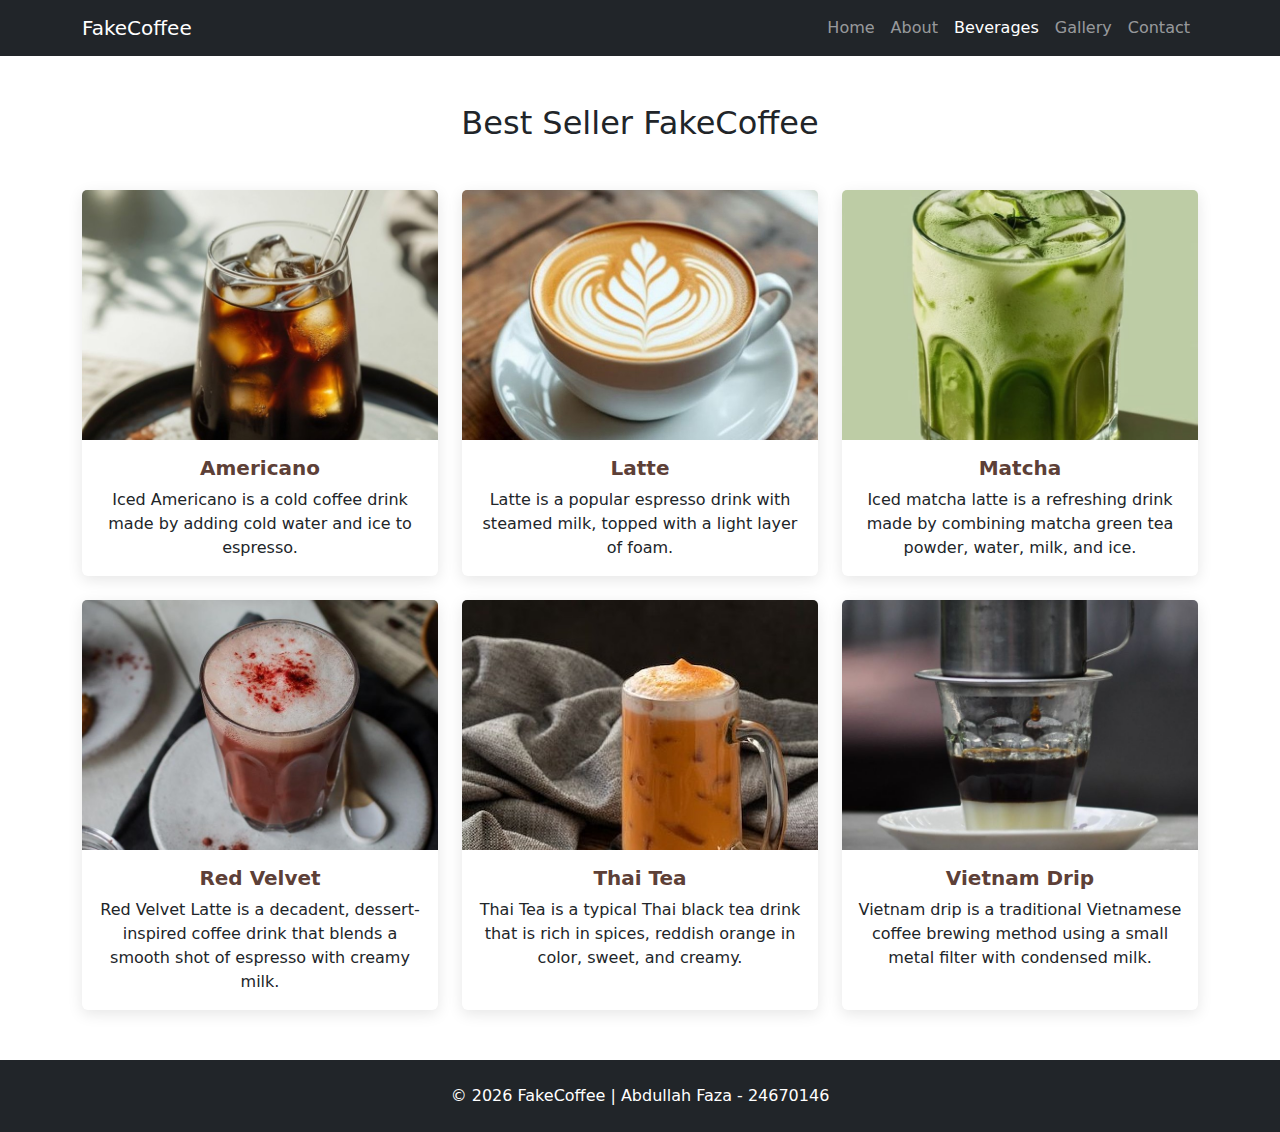
<file: beverages.html>
<!DOCTYPE html>
<html lang="id">
<head>
  <meta charset="UTF-8">
  <title>Beverages - FakeCoffee</title>
  <meta name="viewport" content="width=device-width, initial-scale=1">

  <link href="https://cdn.jsdelivr.net/npm/bootstrap@5.3.2/dist/css/bootstrap.min.css" rel="stylesheet">

  <style>
    .card-img-top {
      height: 250px;
      object-fit: cover;
    }


    .card {
      transition: transform 0.3s ease, box-shadow 0.3s ease;
      border: none;
      box-shadow: 0 4px 15px rgba(0,0,0,0.1);
    }


    .card:hover {
      transform: translateY(-10px);
      box-shadow: 0 8px 25px rgba(0,0,0,0.2);
    }

    .card-title {
      color: #5d4037;
      font-weight: bold;
    }

    footer {
      margin-top: 50px;
    }
  </style>
</head>
<body>

<nav class="navbar navbar-expand-lg navbar-dark bg-dark">
  <div class="container">
    <a class="navbar-brand" href="index.html">FakeCoffee</a>

    <button class="navbar-toggler" type="button" data-bs-toggle="collapse" data-bs-target="#navbarNav">
      <span class="navbar-toggler-icon"></span>
    </button>

    <div class="collapse navbar-collapse" id="navbarNav">
      <ul class="navbar-nav ms-auto">
        <li class="nav-item">
          <a class="nav-link" href="index.html">Home</a>
        </li>
        <li class="nav-item">
          <a class="nav-link" href="about.html">About</a>
        </li>
        <li class="nav-item">
          <a class="nav-link" href="beverages.html">Beverages</a>
        </li>
        <li class="nav-item">
          <a class="nav-link" href="gallery.html">Gallery</a>
        </li>
        <li class="nav-item">
          <a class="nav-link" href="contact.html">Contact</a>
        </li>
      </ul>
    </div>
  </div>
</nav>

<div class="container my-5">
  <h2 class="text-center mb-5">Best Seller FakeCoffee</h2>

  <div class="row g-4">

    <div class="col-md-4">
      <div class="card h-100">
        <img src="americano.jpg" class="card-img-top" alt="Americano">
        <div class="card-body text-center">
          <h5 class="card-title">Americano</h5>
          <p class="card-text">Iced Americano is a cold coffee drink made by adding cold water and ice to espresso.</p>
        </div>
      </div>
    </div>

    <div class="col-md-4">
      <div class="card h-100">
        <img src="latte.jpg" class="card-img-top" alt="Latte">
        <div class="card-body text-center">
          <h5 class="card-title">Latte</h5>
          <p class="card-text">Latte is a popular espresso drink with steamed milk, topped with a light layer of foam.</p>
        </div>
      </div>
    </div>

    <div class="col-md-4">
      <div class="card h-100">
        <img src="matcha.jpg" class="card-img-top" alt="Matcha">
        <div class="card-body text-center">
          <h5 class="card-title">Matcha</h5>
          <p class="card-text">Iced matcha latte is a refreshing drink made by combining matcha green tea powder, water, milk, and ice.</p>
        </div>
      </div>
    </div>

    <div class="col-md-4">
      <div class="card h-100">
        <img src="redvelvet.jpg" class="card-img-top" alt="Red Velvet">
        <div class="card-body text-center">
          <h5 class="card-title">Red Velvet</h5>
          <p class="card-text">Red Velvet Latte is a decadent, dessert-inspired coffee drink that blends a smooth shot of espresso with creamy milk.</p>
        </div>
      </div>
    </div>

    <div class="col-md-4">
      <div class="card h-100">
        <img src="thaitea.jpg" class="card-img-top" alt="Thai Tea">
        <div class="card-body text-center">
          <h5 class="card-title">Thai Tea</h5>
          <p class="card-text">Thai Tea is a typical Thai black tea drink that is rich in spices, reddish orange in color, sweet, and creamy.</p>
        </div>
      </div>
    </div>

    <div class="col-md-4">
      <div class="card h-100">
        <img src="vietnamdrip.jpg" class="card-img-top" alt="Vietnam Drip">
        <div class="card-body text-center">
          <h5 class="card-title">Vietnam Drip</h5>
          <p class="card-text">Vietnam drip is a traditional Vietnamese coffee brewing method using a small metal filter with condensed milk.</p>
        </div>
      </div>
    </div>

  </div>
</div>

<footer class="bg-dark text-white text-center p-4">
  <div class="container">
    <p class="mb-0">© 2026 FakeCoffee | Abdullah Faza - 24670146</p>
  </div>
</footer>

<script>
  const currentPage = location.pathname.split("/").pop() || "index.html";
  document.querySelectorAll(".nav-link").forEach(link => {
    if (link.getAttribute("href") === currentPage) {
      link.classList.add("active");
    }
  });
</script>

<script src="https://cdn.jsdelivr.net/npm/bootstrap@5.3.2/dist/js/bootstrap.bundle.min.js"></script>
</body>
</html>
</file>
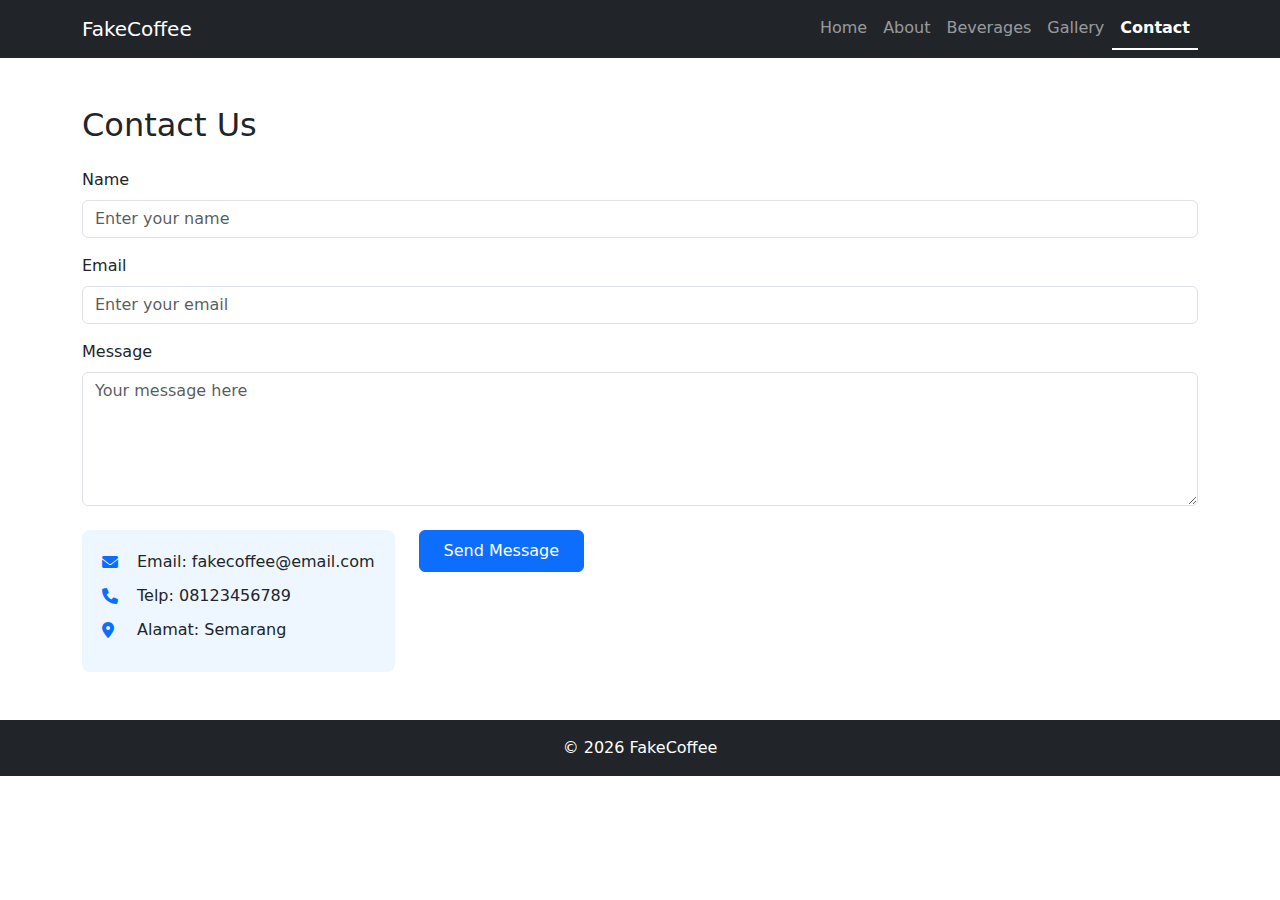
<file: contact.html>
<!DOCTYPE html>
<html lang="id">
<head>
  <meta charset="UTF-8">
  <title>Contact - FakeCoffee</title>
  <meta name="viewport" content="width=device-width, initial-scale=1">
  <link href="https://cdn.jsdelivr.net/npm/bootstrap@5.3.2/dist/css/bootstrap.min.css" rel="stylesheet">
  <link rel="stylesheet" href="https://cdnjs.cloudflare.com/ajax/libs/font-awesome/6.0.0/css/all.min.css">
  <style>
    /* Tambahan CSS agar tampilan persis seperti permintaan */
    .contact-info-box {
      background-color: #eef7ff;
      padding: 20px;
      border-radius: 8px;
      display: inline-block;
      min-width: 300px;
    }
    .contact-info-box p {
      margin-bottom: 10px;
      display: flex;
      align-items: center;
    }
    .contact-info-box i {
      width: 25px;
      color: #0d6efd;
      margin-right: 10px;
    }
    .nav-link.active {
      font-weight: bold;
      border-bottom: 2px solid white;
    }
  </style>
</head>
<body>

<nav class="navbar navbar-expand-lg navbar-dark bg-dark">
  <div class="container">
    <a class="navbar-brand" href="index.html">FakeCoffee</a>

    <button class="navbar-toggler" type="button" data-bs-toggle="collapse" data-bs-target="#navbarNav">
      <span class="navbar-toggler-icon"></span>
    </button>

    <div class="collapse navbar-collapse" id="navbarNav">
      <ul class="navbar-nav ms-auto">
        <li class="nav-item"><a class="nav-link" href="index.html">Home</a></li>
        <li class="nav-item"><a class="nav-link" href="about.html">About</a></li>
        <li class="nav-item"><a class="nav-link" href="beverages.html">Beverages</a></li>
        <li class="nav-item"><a class="nav-link" href="gallery.html">Gallery</a></li>
        <li class="nav-item"><a class="nav-link" href="contact.html">Contact</a></li>
      </ul>
    </div>
  </div>
</nav>

<div class="container my-5">
  <h2 class="mb-4">Contact Us</h2>

  <form action="#">
    <div class="mb-3">
      <label class="form-label">Name</label>
      <input type="text" class="form-control" placeholder="Enter your name" required>
    </div>
    <div class="mb-3">
      <label class="form-label">Email</label>
      <input type="email" class="form-control" placeholder="Enter your email" required>
    </div>
    <div class="mb-3">
      <label class="form-label">Message</label>
      <textarea class="form-control" rows="5" placeholder="Your message here"></textarea>
    </div>

    <div class="d-flex flex-column flex-md-row gap-4 align-items-start mt-4">
      
      <div class="contact-info-box">
        <p><i class="fas fa-envelope"></i> Email: fakecoffee@email.com</p>
        <p><i class="fas fa-phone"></i> Telp: 08123456789</p>
        <p><i class="fas fa-map-marker-alt"></i> Alamat: Semarang</p>
      </div>

      <button type="submit" class="btn btn-primary px-4 py-2">Send Message</button>
      
    </div>
  </form>
</div>

<footer class="bg-dark text-white text-center p-3 mt-5">
  © 2026 FakeCoffee
</footer>

<script>
  const currentPage = location.pathname.split("/").pop() || "index.html";
  document.querySelectorAll(".nav-link").forEach(link => {
    if (link.getAttribute("href") === currentPage) {
      link.classList.add("active");
    }
  });
</script>

<script src="https://cdn.jsdelivr.net/npm/bootstrap@5.3.2/dist/js/bootstrap.bundle.min.js"></script>

</body>
</html>
</file>
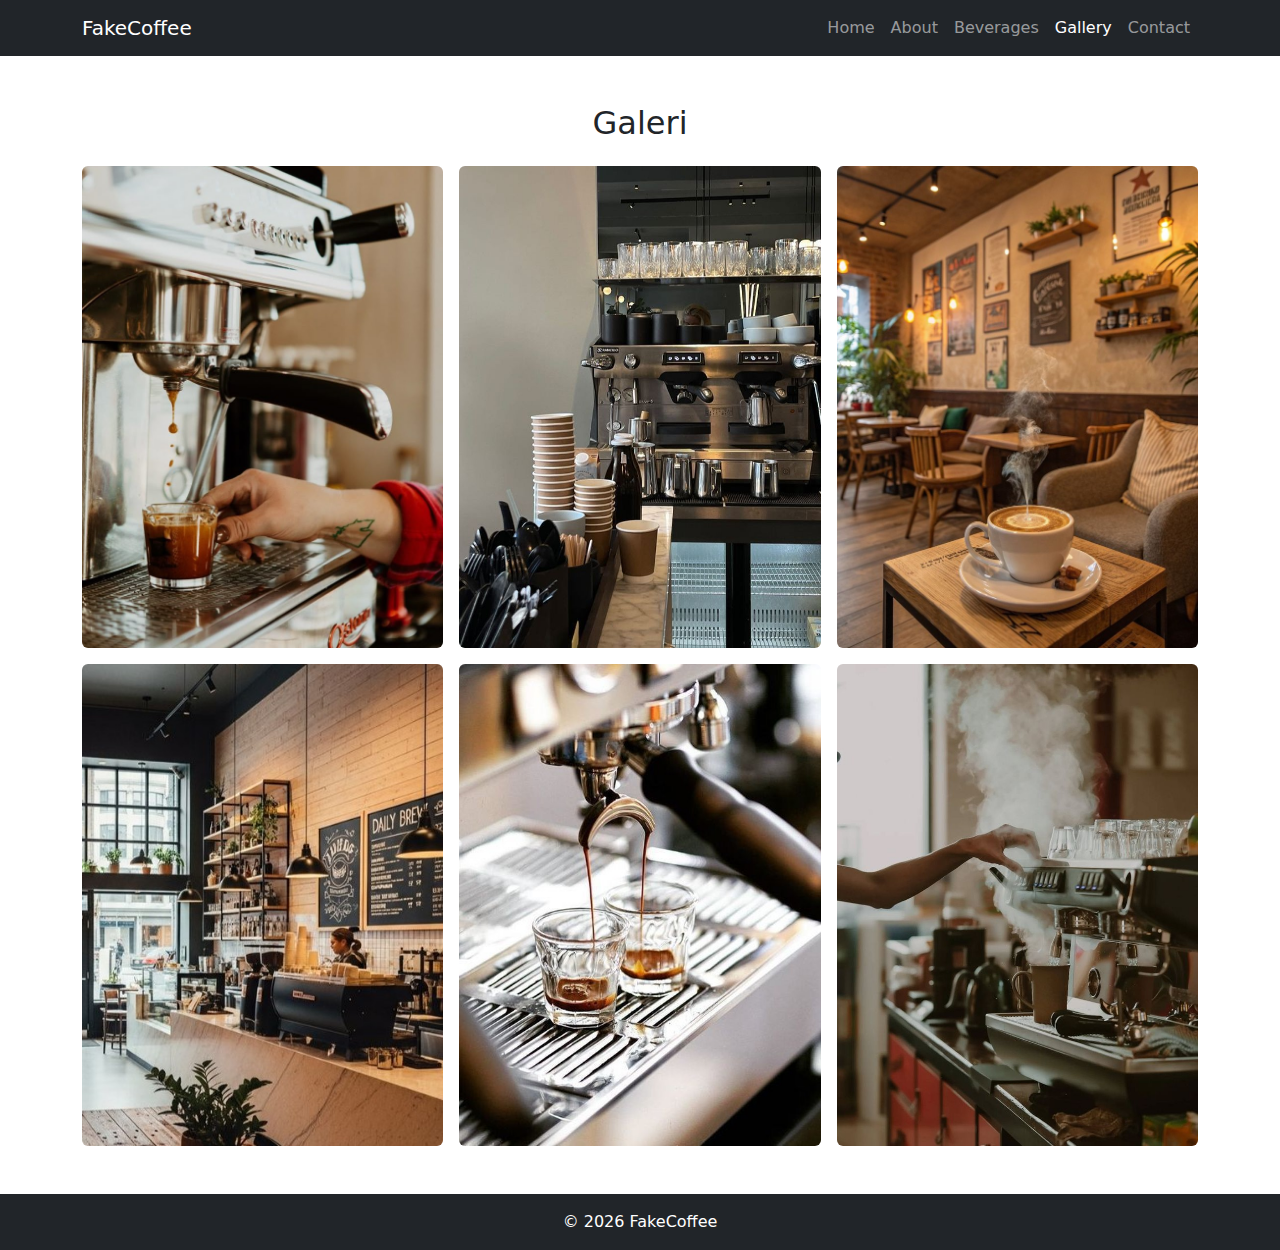
<file: gallery.html>
<!DOCTYPE html>
<html lang="id">
<head>
  <meta charset="UTF-8">
  <title>Gallery - FakeCoffee</title>
  <meta name="viewport" content="width=device-width, initial-scale=1">
  <link href="https://cdn.jsdelivr.net/npm/bootstrap@5.3.2/dist/css/bootstrap.min.css" rel="stylesheet">
</head>
<body>

<nav class="navbar navbar-expand-lg navbar-dark bg-dark">
  <div class="container">
    <a class="navbar-brand" href="index.html">FakeCoffee</a>

    <button class="navbar-toggler" type="button" data-bs-toggle="collapse" data-bs-target="#navbarNav">
      <span class="navbar-toggler-icon"></span>
    </button>

    <div class="collapse navbar-collapse" id="navbarNav">
      <ul class="navbar-nav ms-auto">
        <li class="nav-item">
          <a class="nav-link" href="index.html">Home</a>
        </li>
        <li class="nav-item">
          <a class="nav-link" href="about.html">About</a>
        </li>
        <li class="nav-item">
          <a class="nav-link" href="beverages.html">Beverages</a>
        </li>
        <li class="nav-item">
          <a class="nav-link" href="gallery.html">Gallery</a>
        </li>
        <li class="nav-item">
          <a class="nav-link" href="contact.html">Contact</a>
        </li>
      </ul>
    </div>
  </div>
</nav>


<div class="container my-5">
  <h2 class="text-center mb-4">Galeri</h2>
  <div class="row g-3">
    <div class="col-md-4"><img src="1.jpg" class="img-fluid rounded"></div>
    <div class="col-md-4"><img src="2.jpg" class="img-fluid rounded"></div>
    <div class="col-md-4"><img src="3.jpg" class="img-fluid rounded"></div>
    <div class="col-md-4"><img src="4.jpg" class="img-fluid rounded"></div>
    <div class="col-md-4"><img src="5.jpg" class="img-fluid rounded"></div>
    <div class="col-md-4"><img src="6.jpg" class="img-fluid rounded"></div>
  </div>
</div>

<footer class="bg-dark text-white text-center p-3">
  © 2026 FakeCoffee
</footer>
<script>
  const currentPage = location.pathname.split("/").pop() || "index.html";
  document.querySelectorAll(".nav-link").forEach(link => {
    if (link.getAttribute("href") === currentPage) {
      link.classList.add("active");
    }
  });
</script>

<script src="https://cdn.jsdelivr.net/npm/bootstrap@5.3.2/dist/js/bootstrap.bundle.min.js"></script>
</body>
</html>
</file>
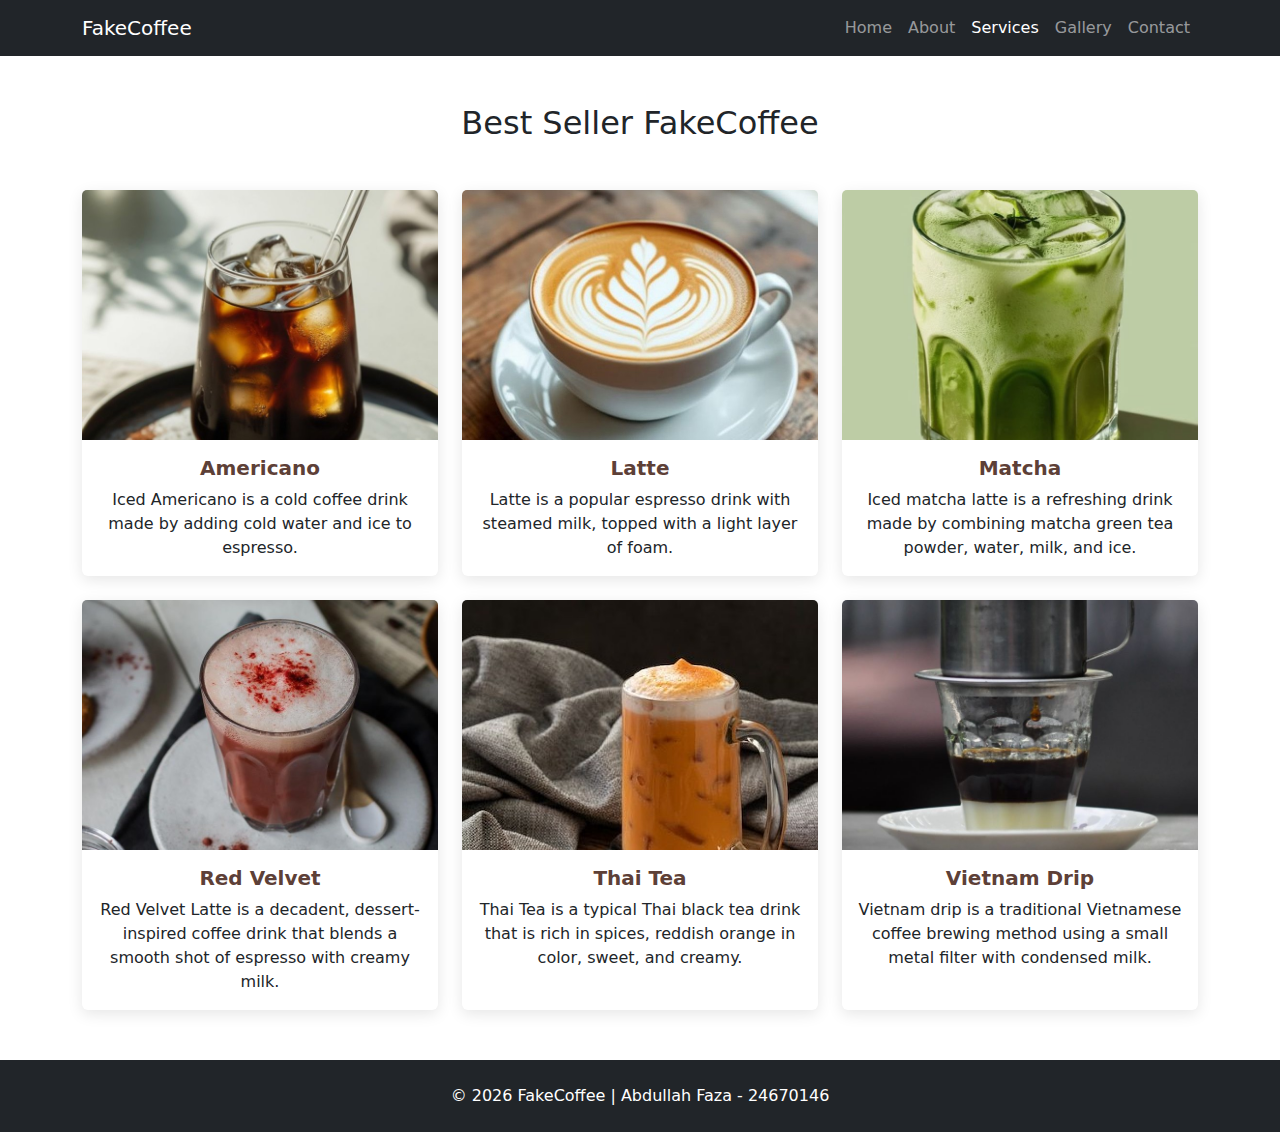
<file: services.html>
<!DOCTYPE html>
<html lang="id">
<head>
  <meta charset="UTF-8">
  <title>Layanan - FakeCoffee</title>
  <meta name="viewport" content="width=device-width, initial-scale=1">

  <link href="https://cdn.jsdelivr.net/npm/bootstrap@5.3.2/dist/css/bootstrap.min.css" rel="stylesheet">

  <style>
    .card-img-top {
      height: 250px;
      object-fit: cover;
    }


    .card {
      transition: transform 0.3s ease, box-shadow 0.3s ease;
      border: none;
      box-shadow: 0 4px 15px rgba(0,0,0,0.1);
    }


    .card:hover {
      transform: translateY(-10px);
      box-shadow: 0 8px 25px rgba(0,0,0,0.2);
    }

    .card-title {
      color: #5d4037;
      font-weight: bold;
    }

    footer {
      margin-top: 50px;
    }
  </style>
</head>
<body>

<nav class="navbar navbar-expand-lg navbar-dark bg-dark">
  <div class="container">
    <a class="navbar-brand" href="index.html">FakeCoffee</a>

    <button class="navbar-toggler" type="button" data-bs-toggle="collapse" data-bs-target="#navbarNav">
      <span class="navbar-toggler-icon"></span>
    </button>

    <div class="collapse navbar-collapse" id="navbarNav">
      <ul class="navbar-nav ms-auto">
        <li class="nav-item">
          <a class="nav-link" href="index.html">Home</a>
        </li>
        <li class="nav-item">
          <a class="nav-link" href="about.html">About</a>
        </li>
        <li class="nav-item">
          <a class="nav-link" href="services.html">Services</a>
        </li>
        <li class="nav-item">
          <a class="nav-link" href="gallery.html">Gallery</a>
        </li>
        <li class="nav-item">
          <a class="nav-link" href="contact.html">Contact</a>
        </li>
      </ul>
    </div>
  </div>
</nav>

<div class="container my-5">
  <h2 class="text-center mb-5">Best Seller FakeCoffee</h2>

  <div class="row g-4">

    <div class="col-md-4">
      <div class="card h-100">
        <img src="americano.jpg" class="card-img-top" alt="Americano">
        <div class="card-body text-center">
          <h5 class="card-title">Americano</h5>
          <p class="card-text">Iced Americano is a cold coffee drink made by adding cold water and ice to espresso.</p>
        </div>
      </div>
    </div>

    <div class="col-md-4">
      <div class="card h-100">
        <img src="latte.jpg" class="card-img-top" alt="Latte">
        <div class="card-body text-center">
          <h5 class="card-title">Latte</h5>
          <p class="card-text">Latte is a popular espresso drink with steamed milk, topped with a light layer of foam.</p>
        </div>
      </div>
    </div>

    <div class="col-md-4">
      <div class="card h-100">
        <img src="matcha.jpg" class="card-img-top" alt="Matcha">
        <div class="card-body text-center">
          <h5 class="card-title">Matcha</h5>
          <p class="card-text">Iced matcha latte is a refreshing drink made by combining matcha green tea powder, water, milk, and ice.</p>
        </div>
      </div>
    </div>

    <div class="col-md-4">
      <div class="card h-100">
        <img src="redvelvet.jpg" class="card-img-top" alt="Red Velvet">
        <div class="card-body text-center">
          <h5 class="card-title">Red Velvet</h5>
          <p class="card-text">Red Velvet Latte is a decadent, dessert-inspired coffee drink that blends a smooth shot of espresso with creamy milk.</p>
        </div>
      </div>
    </div>

    <div class="col-md-4">
      <div class="card h-100">
        <img src="thaitea.jpg" class="card-img-top" alt="Thai Tea">
        <div class="card-body text-center">
          <h5 class="card-title">Thai Tea</h5>
          <p class="card-text">Thai Tea is a typical Thai black tea drink that is rich in spices, reddish orange in color, sweet, and creamy.</p>
        </div>
      </div>
    </div>

    <div class="col-md-4">
      <div class="card h-100">
        <img src="vietnamdrip.jpg" class="card-img-top" alt="Vietnam Drip">
        <div class="card-body text-center">
          <h5 class="card-title">Vietnam Drip</h5>
          <p class="card-text">Vietnam drip is a traditional Vietnamese coffee brewing method using a small metal filter with condensed milk.</p>
        </div>
      </div>
    </div>

  </div>
</div>

<footer class="bg-dark text-white text-center p-4">
  <div class="container">
    <p class="mb-0">© 2026 FakeCoffee | Abdullah Faza - 24670146</p>
  </div>
</footer>

<script>
  const currentPage = location.pathname.split("/").pop() || "index.html";
  document.querySelectorAll(".nav-link").forEach(link => {
    if (link.getAttribute("href") === currentPage) {
      link.classList.add("active");
    }
  });
</script>

<script src="https://cdn.jsdelivr.net/npm/bootstrap@5.3.2/dist/js/bootstrap.bundle.min.js"></script>
</body>
</html>
</file>
